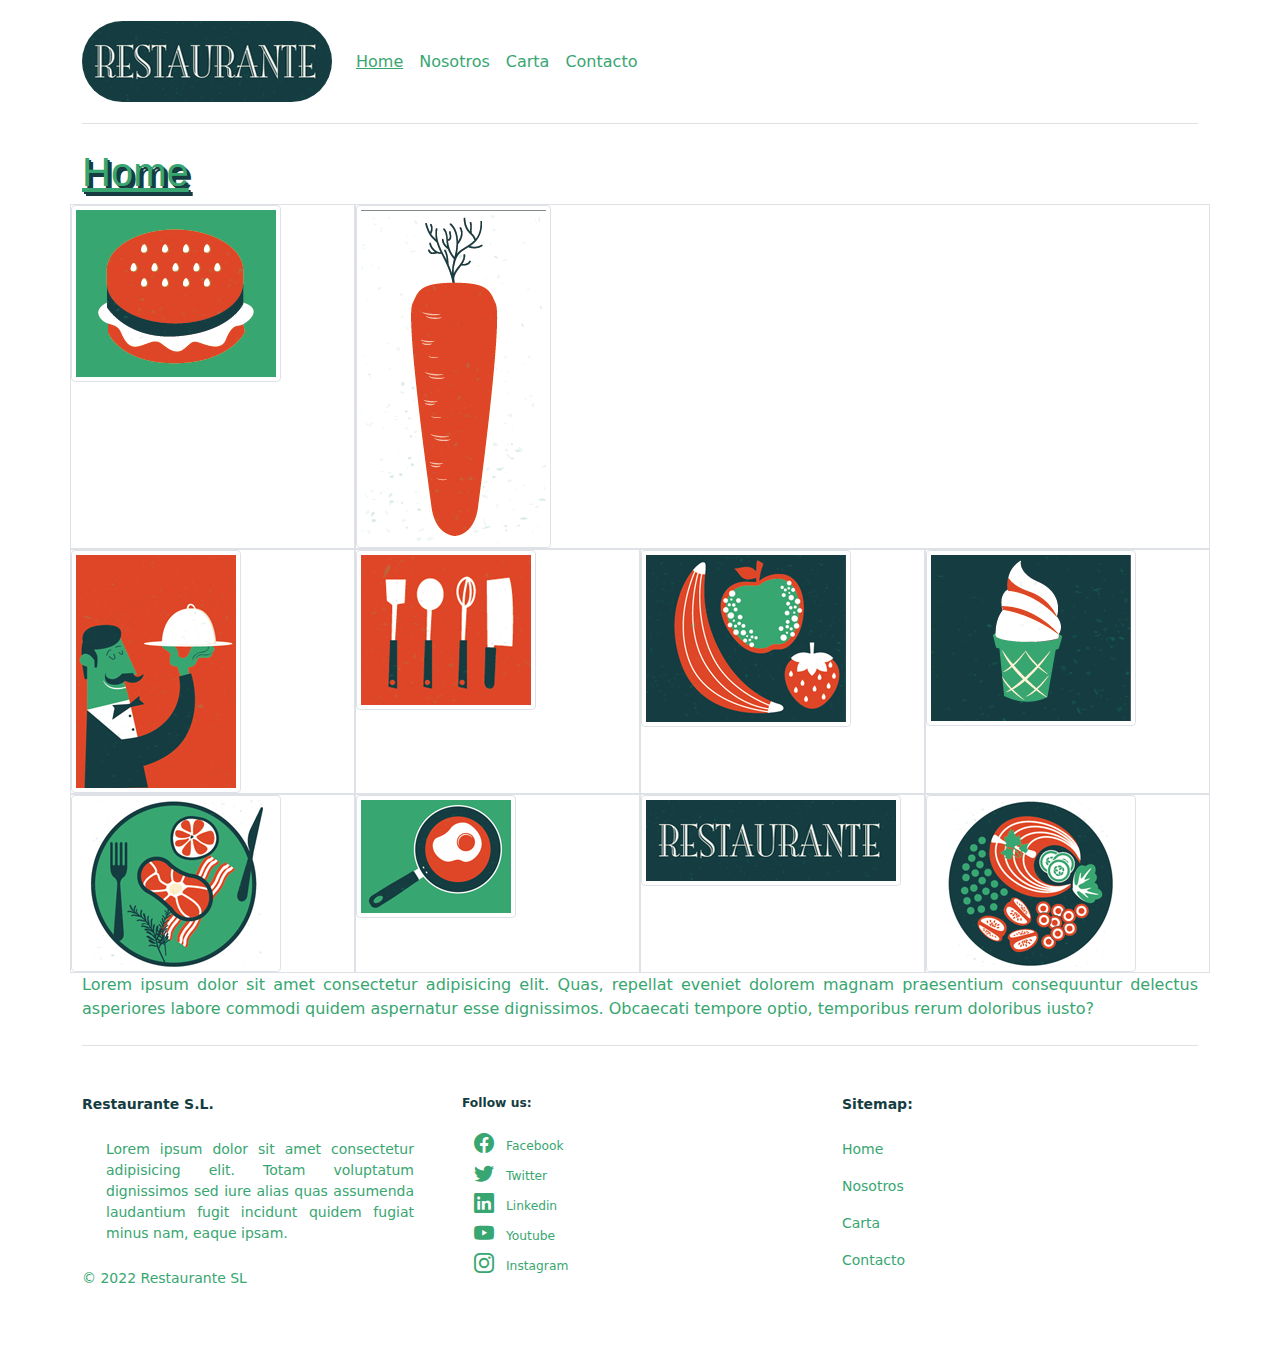
<file: index.html>
<!DOCTYPE html>
<html lang="es">
<head>
    <meta charset="UTF-8">
    <meta http-equiv="X-UA-Compatible" content="IE=edge">
    <meta name="viewport" content="width=device-width, initial-scale=1.0">
    <!-- Bootstrap CSS -->
    <link href="css/bootstrap.min.css" rel="stylesheet">
    <!-- Bootstrap icons-->
    <link rel="stylesheet" href="bootstrap-icons-1.7.2/bootstrap-icons.css">

    <link href="css/style.css" rel="stylesheet">
    <title>Home</title>
</head>
<body>
<div class="container">
    <!-- header : title and menu-->
    <header class="py-2 mb-4 border-bottom">
        <nav class="d-flex justify-content-between navbar navbar-expand-sm navbar-light">
            <a class="navbar-brand" href="index.html">
                <img src="img/restaurant.png" class="rounded-pill" alt="Restaurante">
            </a>
            <button class="navbar-toggler" type="button" data-bs-toggle="collapse" data-bs-target="#navbarSupportedContent" aria-controls="navbarSupportedContent" aria-expanded="false" aria-label="Toggle navigation">
                <span class="navbar-toggler-icon"></span>
            </button>
            <div class="collapse navbar-collapse" id="navbarSupportedContent">
                <ul class="navbar-nav me-auto  mb-2 mb-sm-0">
                    <li class="nav-item">
                        <a class="nav-link active" aria-current="page" href="index.html">Home</a>
                    </li>
                    <li class="nav-item">
                        <a class="nav-link" href="us.html">Nosotros</a>
                    </li>
                    <li class="nav-item">
                        <a class="nav-link" href="menu.html">Carta</a>
                    </li>
                    <li class="nav-item">
                        <a class="nav-link" href="contact.html">Contacto</a>
                    </li>
                </ul>
            </div>
        </nav>
    </header>

    <!-- main : content-->
    <main class="">
        <div class="row">
            <div class="col-12">
                <h1>Home</h1>
            </div>
        </div>
        <div class="row">
            <div class="col-3 m-0 p-0 border"><img src="img/burger.png" class="m0 p0 img-thumbnail rounted" alt=""></div>
            <div class="col-9 m-0 p-0 border"><img src="img/carrot.png" class="img-thumbnail rounted" alt=""></div>
            <div class="col-3 m-0 p-0 border"><img src="img/chef.png" class="img-thumbnail rounted" alt=""></div>
            <div class="col-3 m-0 p-0 border"><img src="img/cutlery.png" class="img-thumbnail rounted" alt=""></div>
            <div class="col-3 m-0 p-0 border"><img src="img/fruit.png" class="img-thumbnail rounted" alt=""></div>
            <div class="col-3 m-0 p-0 border"><img src="img/ice-cream.png" class="img-thumbnail rounted" alt=""></div>
            <div class="col-3 m-0 p-0 border"><img src="img/meat.png" class="img-thumbnail rounted" alt=""></div>
            <div class="col-3 m-0 p-0 border"><img src="img/pans.png" class="img-thumbnail rounted" alt=""></div>
            <div class="col-3 m-0 p-0 border"><img src="img/restaurant.png" class="img-thumbnail rounted" alt=""></div>
            <div class="col-3 m-0 p-0 border"><img src="img/salad.png" class="img-thumbnail rounted" alt=""></div>
        </div>
        Lorem ipsum dolor sit amet consectetur adipisicing elit. Quas, repellat eveniet dolorem magnam praesentium consequuntur delectus asperiores labore commodi quidem aspernatur esse dignissimos. Obcaecati tempore optio, temporibus rerum doloribus iusto?
    </main>

    <!-- footer : social media and copyright-->
    <footer class="border-top mt-4 small">
        <div class="row flex-md-row-reverse">

            <div class="col-md-4 align-items-stretch my-5">
                <section class="text-muted">
                    <p class="text-muted"><strong class="text-primary">Sitemap:</strong></p>
                    <ul class="navbar-nav me-auto mb-2 mb-sm-0">
                        <li class="nav-item">
                            <a class="nav-link green" href="index.html">Home</a>
                        </li>
                        <li class="nav-item">
                            <a class="nav-link green" href="us.html">Nosotros</a>
                        </li>
                        <li class="nav-item">
                            <a class="nav-link green" href="menu.html">Carta</a>
                        </li>
                        <li class="nav-item">
                            <a class="nav-link green" href="contact.html">Contacto</a>
                        </li>
                    </ul>
                </section>
            </div>
            
            <div class="col-md-4 align-items-stretch my-5">
                <section class="text-muted small">
                    <p class="text-muted"><strong class="text-primary">Follow us:</strong></p>
                    <ul class="navbar-nav me-auto mb-0 mb-sm-0">
                        <li class="green">
                            <a href="#" class="fa bi-facebook green"></a>Facebook
                        </li>
                        <li class="green">
                            <a href="#" class="fa bi-twitter green"></a>Twitter
                        </li>
                        <li class="green">
                            <a href="#" class="fa bi-linkedin green"></a>Linkedin
                        </li>
                        <li class="green">
                            <a href="#" class="fa bi-youtube green"></a>Youtube
                        </li>
                        <li class="green">
                            <a href="#" class="fa bi-instagram green"></a>Instagram
                        </li>
                    </ul>
                </section>
            </div>

            <div class="col-md-4 align-items-stretch my-5">
                <p class="text-muted"><strong class="text-primary">Restaurante S.L.</strong></p>
                <p class="text-wrap m-4">Lorem ipsum dolor sit amet consectetur adipisicing elit. Totam voluptatum dignissimos sed iure alias quas assumenda laudantium fugit incidunt quidem fugiat minus nam, eaque ipsam.</p>
                <p class="text-muted green">© 2022 Restaurante SL</p>
            </div>
        </div>
    </footer>
</div>
<!-- Bootstrap Bundle with Popper -->
<script src="js/bootstrap.bundle.min.js"></script>
</body>
</html>
</file>
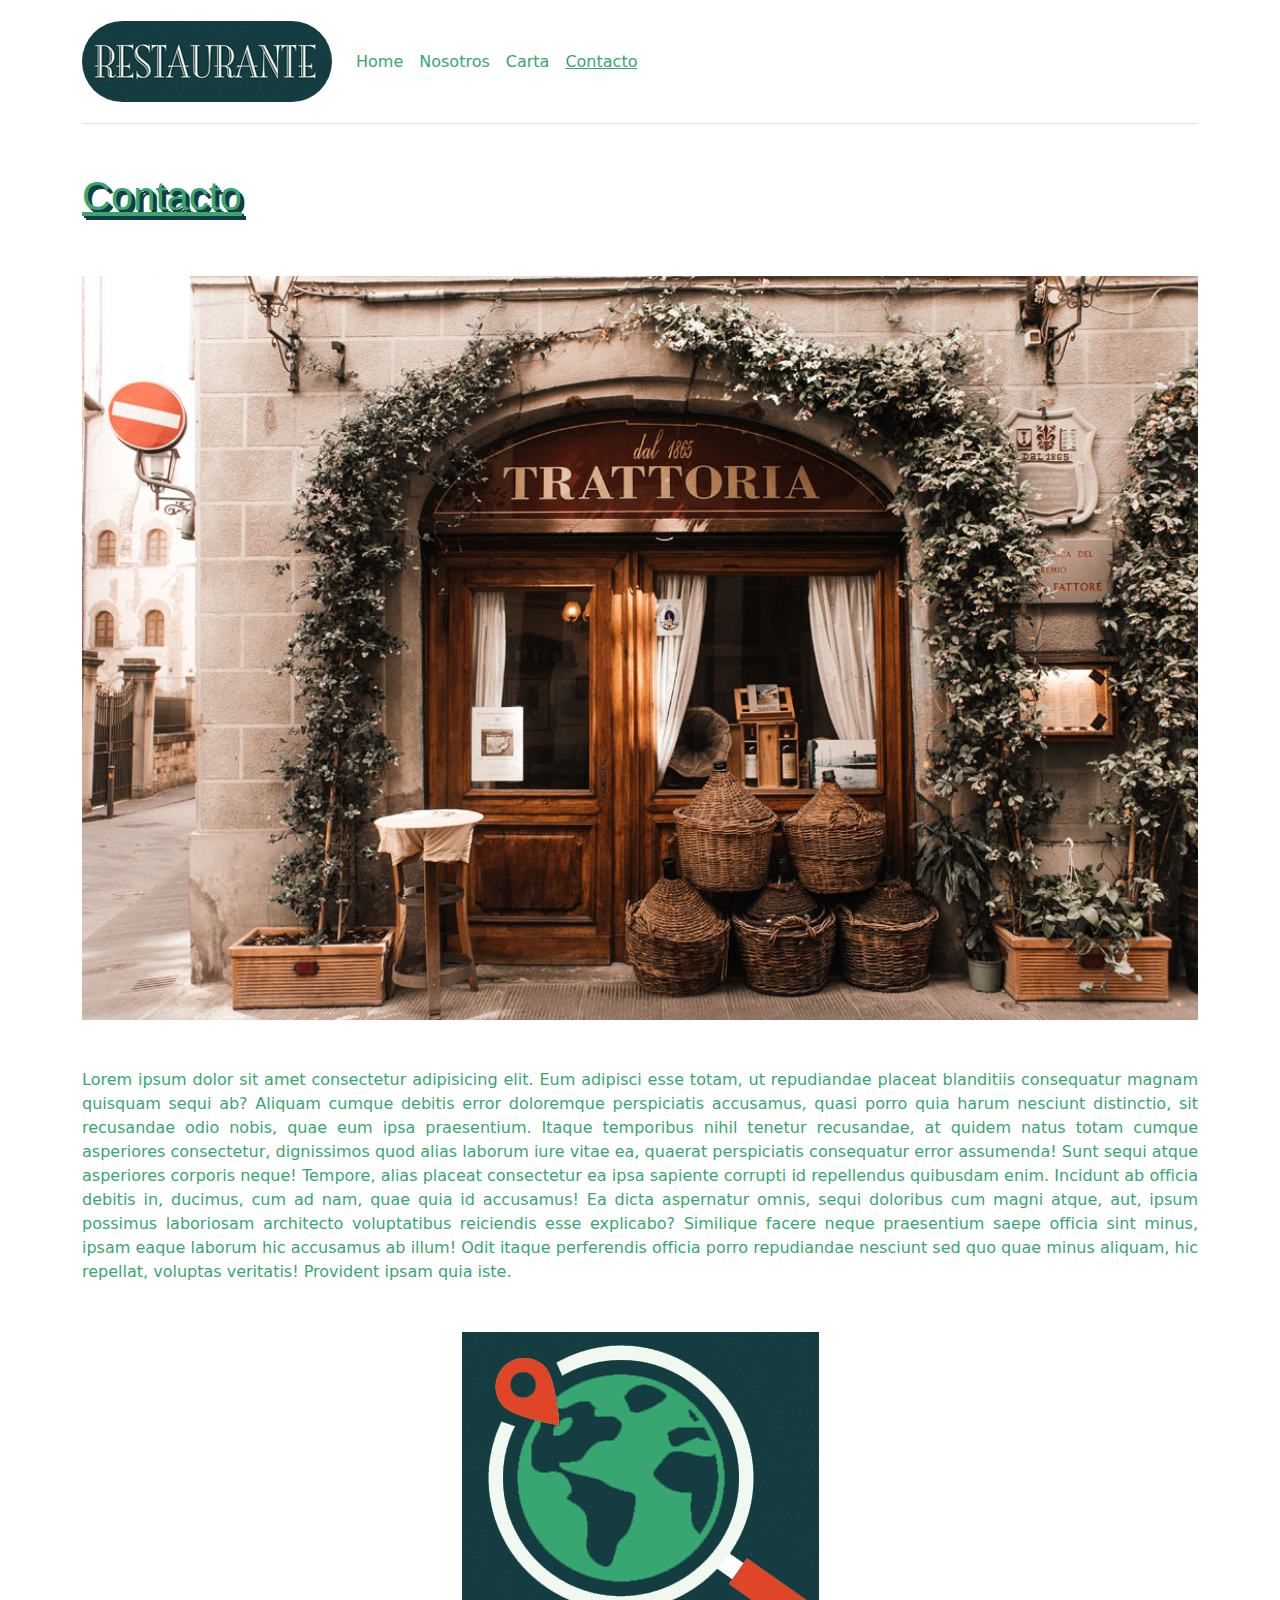
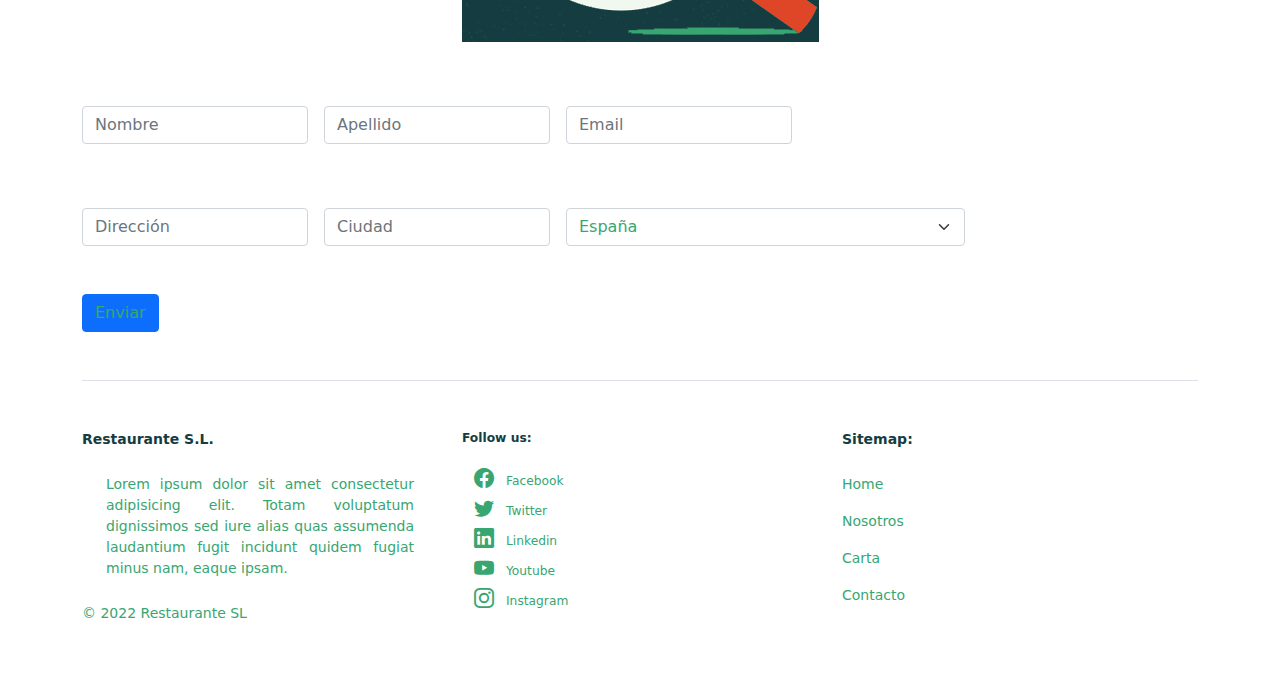
<file: contact.html>
<!DOCTYPE html>
<html lang="es">

<head>
    <meta charset="UTF-8">
    <meta http-equiv="X-UA-Compatible" content="IE=edge">
    <meta name="viewport" content="width=device-width, initial-scale=1.0">
    <!-- Bootstrap CSS -->
    <link href="css/bootstrap.min.css" rel="stylesheet">
    <!-- Bootstrap icons-->
    <link rel="stylesheet" href="bootstrap-icons-1.7.2/bootstrap-icons.css">

    <link href="css/style.css" rel="stylesheet">
    <title>Contacto</title>
</head>

<body>
    <div class="container">
        <!-- header : title and menu-->
        <header class="py-2 mb-4 border-bottom">
            <nav class="d-flex justify-content-between navbar navbar-expand-sm navbar-light">
                <a class="navbar-brand" href="index.html">
                    <img src="img/restaurant.png" class="rounded-pill" alt="Restaurante">
                </a>
                <button class="navbar-toggler" type="button" data-bs-toggle="collapse"
                    data-bs-target="#navbarSupportedContent" aria-controls="navbarSupportedContent"
                    aria-expanded="false" aria-label="Toggle navigation">
                    <span class="navbar-toggler-icon"></span>
                </button>
                <div class="collapse navbar-collapse" id="navbarSupportedContent">
                    <ul class="navbar-nav me-auto  mb-2 mb-sm-0">
                        <li class="nav-item">
                            <a class="nav-link" href="index.html">Home</a>
                        </li>
                        <li class="nav-item">
                            <a class="nav-link" href="us.html">Nosotros</a>
                        </li>
                        <li class="nav-item">
                            <a class="nav-link" href="menu.html">Carta</a>
                        </li>
                        <li class="nav-item">
                            <a class="nav-link active" aria-current="page" href="contact.html">Contacto</a>
                        </li>
                    </ul>
                </div>
            </nav>
        </header>

        <!-- main : content-->
        <main class="">
            <div class="row my-5">
                <div class="col-12">
                    <h1>Contacto</h1>
                </div>
            </div>
            <div class="row">
                <div class="col-12">
                    <img src="img/headers/pexels-003.jpg" alt="Contacto" class="d-block w-100">
                </div>
            </div>
            <div class="row my-5">
                <div class="col-12">
                    Lorem ipsum dolor sit amet consectetur adipisicing elit. Eum adipisci esse totam, ut repudiandae placeat
                    blanditiis consequatur magnam quisquam sequi ab? Aliquam cumque debitis error doloremque perspiciatis
                    accusamus, quasi porro quia harum nesciunt distinctio, sit recusandae odio nobis, quae eum ipsa praesentium.
                    Itaque temporibus nihil tenetur recusandae, at quidem natus totam cumque asperiores consectetur, dignissimos
                    quod alias laborum iure vitae ea, quaerat perspiciatis consequatur error assumenda! Sunt sequi atque
                    asperiores corporis neque! Tempore, alias placeat consectetur ea ipsa sapiente corrupti id repellendus
                    quibusdam enim. Incidunt ab officia debitis in, ducimus, cum ad nam, quae quia id accusamus! Ea dicta
                    aspernatur omnis, sequi doloribus cum magni atque, aut, ipsum possimus laboriosam architecto voluptatibus
                    reiciendis esse explicabo? Similique facere neque praesentium saepe officia sint minus, ipsam eaque laborum
                    hic accusamus ab illum! Odit itaque perferendis officia porro repudiandae nesciunt sed quo quae minus
                    aliquam, hic repellat, voluptas veritatis! Provident ipsam quia iste.
                </div>
            </div>
            <div class="row">
                <div class="col-12">
                    <img src="img/location.png" class="mx-auto d-block" alt="Mapa">
                </div>
            </div>
        
            <form>
                <div class="row align-items-center g-3 my-5">
                    <div class="col-12 col-md-auto">
                        <label class="form-label d-md-none" for="inputName">Nombre</label>
                        <input type="text" class="form-control" id="inputName" placeholder="Nombre" required>
                    </div>
                    <div class="col-12 col-md-auto">
                        <label class="form-label d-md-none" for="inputLastName">Apellido</label>
                        <input type="text" class="form-control" id="inputLastName" placeholder="Apellido" required>
                    </div>
                    <div class="col-12 col-md-auto">
                        <label class="form-label d-md-none" for="inputEmail">Email</label>
                        <input type="email" class="form-control" id="inputEmail" placeholder="Email" required>
                    </div>
                </div>
                <div class="row align-items-center g-3 my-5">
                    <div class="col-md-auto col-12">
                        <label class="form-label d-md-none" for="inputAddress">Dirección</label>
                        <input type="text" class="form-control" id="inputAddress" placeholder="Dirección" required>
                    </div>
                    <div class="col-md-auto col-12">
                        <label class="form-label d-md-none" for="inputCity">Ciudad</label>
                        <input type="text" class="form-control" id="inputCity" placeholder="Ciudad" required>
                    </div>
                    <div class="col-md-auto col-12">
                        <label class="form-label d-md-none" for="inputState">Estado</label>
                        <select class="form-select" id="inputState">
                            <option>Albania</option>
                            <option>Alemania</option>
                            <option>Andorra</option>
                            <option>Austria</option>
                            <option>Azerbaiyán</option>
                            <option>Bélgica</option>
                            <option>Bielorrusia</option>
                            <option>Bosnia y Herzegovina / Bosnia-Herzegovina</option>
                            <option>Bulgaria</option>
                            <option>Chipre</option>
                            <option>Croacia</option>
                            <option>Dinamarca</option>
                            <option selected>España</option>
                            <option>Estonia</option>
                            <option>Finlandia</option>
                            <option>Francia</option>
                            <option>Grecia</option>
                            <option>Hungría</option>
                            <option>Irlanda</option>
                            <option>Islandia</option>
                            <option>Italia</option>
                            <option>Letonia</option>
                            <option>Liechtenstein</option>
                            <option>Lituania</option>
                            <option>Luxemburgo</option>
                            <option>Macedonia del Norte</option>
                            <option>Malta</option>
                            <option>Moldavia</option>
                            <option>Mónaco</option>
                            <option>Montenegro</option>
                            <option>Noruega</option>
                            <option>Países Bajos</option>
                            <option>Polonia</option>
                            <option>Portugal</option>
                            <option>Reino Unido</option>
                            <option>Rumania / Rumanía</option>
                            <option>Rusia</option>
                            <option>Serbia</option>
                            <option>Suecia</option>
                            <option>Suiza</option>
                            <option>Ucrania</option>
                            <option>Ciudad del Vaticano</option>
                        </select>
                    </div>
                </div>
                <div class="row align-items-center my-5">
                    <div class="col-md-auto col-12">
                        <button type="submit" class="btn btn-primary">Enviar</button>
                    </div>
                </div>
            </form>
        </main>

        <!-- footer : social media and copyright-->
        <footer class="border-top mt-4 small">
            <div class="row flex-md-row-reverse">

                <div class="col-md-4 align-items-stretch my-5">
                    <section class="text-muted">
                        <p class="text-muted"><strong class="text-primary">Sitemap:</strong></p>
                        <ul class="navbar-nav me-auto mb-2 mb-sm-0">
                            <li class="nav-item">
                                <a class="nav-link green" href="index.html">Home</a>
                            </li>
                            <li class="nav-item">
                                <a class="nav-link green" href="us.html">Nosotros</a>
                            </li>
                            <li class="nav-item">
                                <a class="nav-link green" href="menu.html">Carta</a>
                            </li>
                            <li class="nav-item">
                                <a class="nav-link green" href="contact.html">Contacto</a>
                            </li>
                        </ul>
                    </section>
                </div>

                <div class="col-md-4 align-items-stretch my-5">
                    <section class="text-muted small">
                        <p class="text-muted"><strong class="text-primary">Follow us:</strong></p>
                        <ul class="navbar-nav me-auto mb-0 mb-sm-0">
                            <li class="green">
                                <a href="#" class="fa bi-facebook green"></a>Facebook
                            </li>
                            <li class="green">
                                <a href="#" class="fa bi-twitter green"></a>Twitter
                            </li>
                            <li class="green">
                                <a href="#" class="fa bi-linkedin green"></a>Linkedin
                            </li>
                            <li class="green">
                                <a href="#" class="fa bi-youtube green"></a>Youtube
                            </li>
                            <li class="green">
                                <a href="#" class="fa bi-instagram green"></a>Instagram
                            </li>
                        </ul>
                    </section>
                </div>

                <div class="col-md-4 align-items-stretch my-5">
                    <p class="text-muted"><strong class="text-primary">Restaurante S.L.</strong></p>
                    <p class="text-wrap m-4">Lorem ipsum dolor sit amet consectetur adipisicing elit. Totam voluptatum
                        dignissimos sed iure alias quas assumenda laudantium fugit incidunt quidem fugiat minus nam,
                        eaque ipsam.</p>
                    <p class="text-muted green">© 2022 Restaurante SL</p>
                </div>
            </div>
        </footer>
    </div>
    <!-- Bootstrap Bundle with Popper -->
    <script src="js/bootstrap.bundle.min.js"></script>
</body>

</html>
</file>
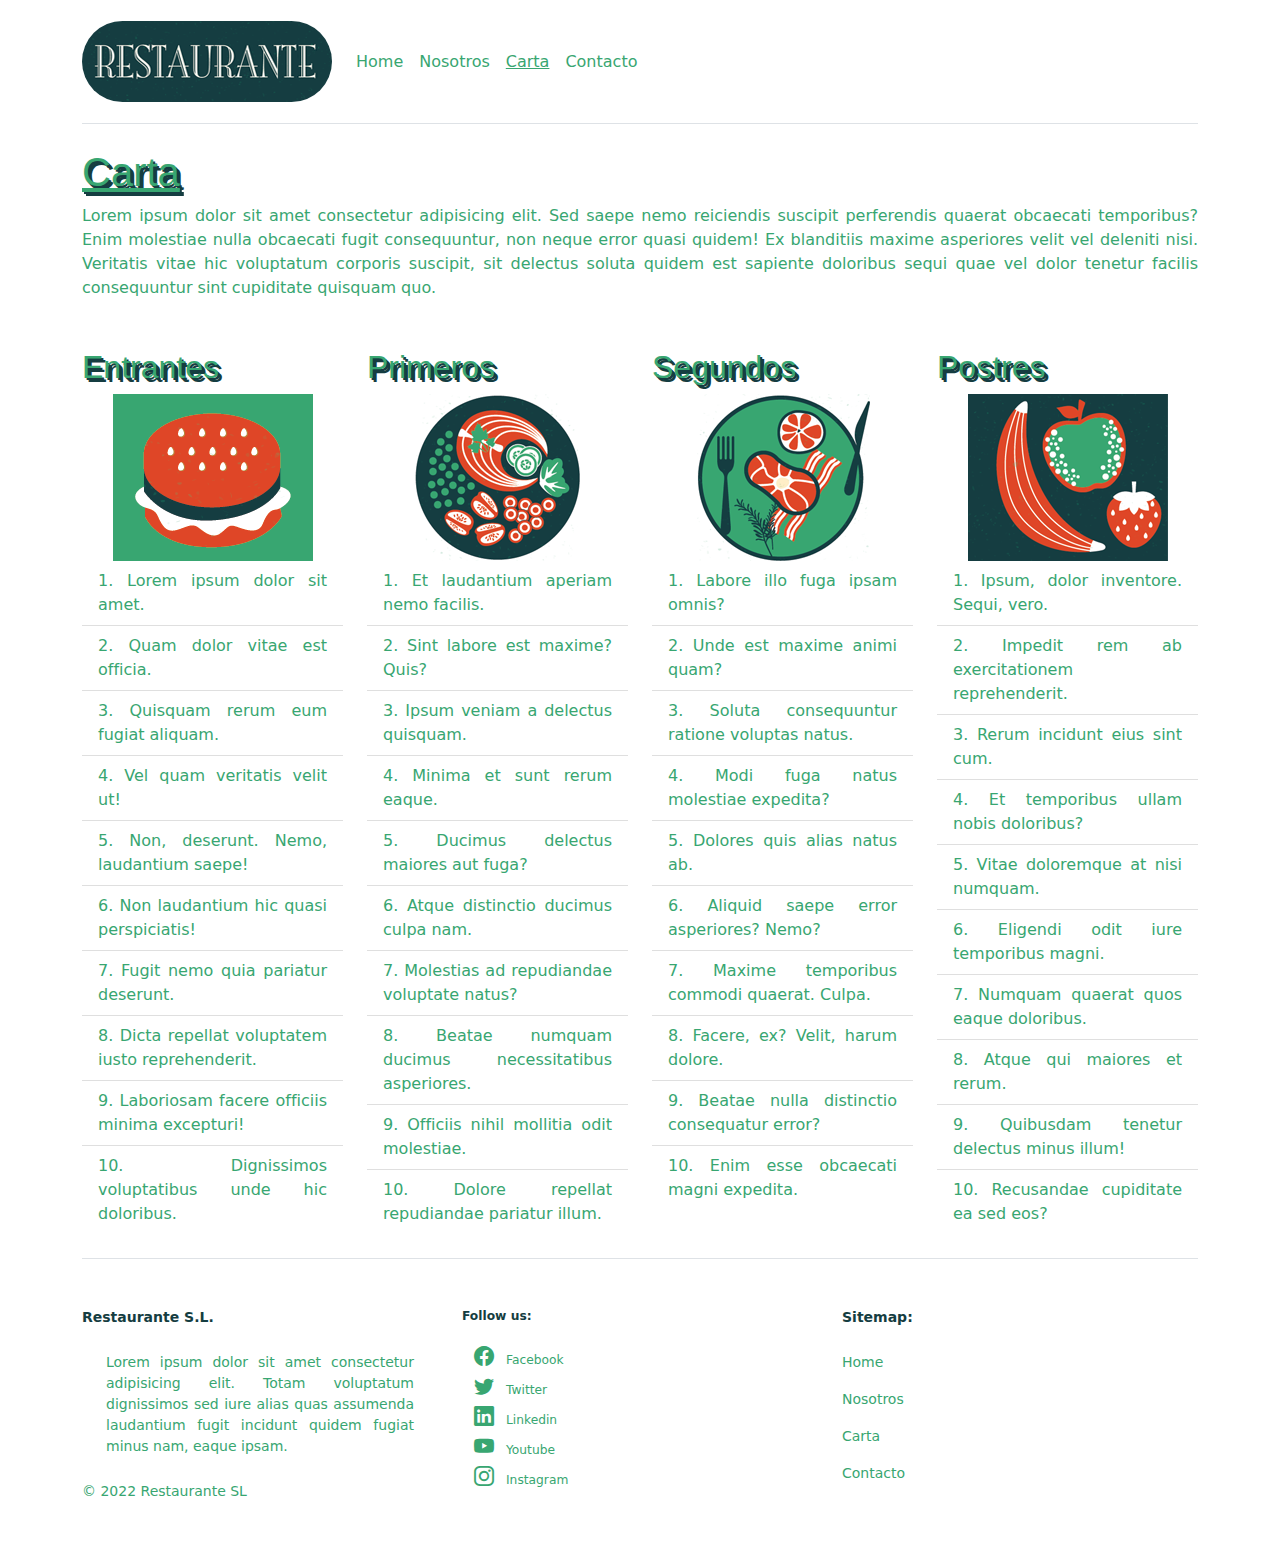
<file: menu.html>
<!DOCTYPE html>
<html lang="es">
<head>
    <meta charset="UTF-8">
    <meta http-equiv="X-UA-Compatible" content="IE=edge">
    <meta name="viewport" content="width=device-width, initial-scale=1.0">
    <!-- Bootstrap CSS -->
    <link href="css/bootstrap.min.css" rel="stylesheet">
    <!-- Bootstrap icons-->
    <link rel="stylesheet" href="bootstrap-icons-1.7.2/bootstrap-icons.css">

    <link href="css/style.css" rel="stylesheet">
    <title>Carta</title>
</head>
<body>
<div class="container">
    <!-- header : title and menu-->
    <header class="py-2 mb-4 border-bottom">
        <nav class="d-flex justify-content-between navbar navbar-expand-sm navbar-light">
            <a class="navbar-brand" href="index.html">
                <img src="img/restaurant.png" class="rounded-pill" alt="Restaurante">
            </a>
            <button class="navbar-toggler" type="button" data-bs-toggle="collapse" data-bs-target="#navbarSupportedContent" aria-controls="navbarSupportedContent" aria-expanded="false" aria-label="Toggle navigation">
                <span class="navbar-toggler-icon"></span>
            </button>
            <div class="collapse navbar-collapse" id="navbarSupportedContent">
                <ul class="navbar-nav me-auto  mb-2 mb-sm-0">
                    <li class="nav-item">
                        <a class="nav-link" href="index.html">Home</a>
                    </li>
                    <li class="nav-item">
                        <a class="nav-link" href="us.html">Nosotros</a>
                    </li>
                    <li class="nav-item">
                        <a class="nav-link active" aria-current="page" href="menu.html">Carta</a>
                    </li>
                    <li class="nav-item">
                        <a class="nav-link" href="contact.html">Contacto</a>
                    </li>
                </ul>
            </div>
        </nav>
    </header>

    <!-- main : content-->
    <main class="">
        <div class="row">
            <div class="col-12">
                <h1>Carta</h1>
            </div>
            <div class="col-12 mb-5">
                Lorem ipsum dolor sit amet consectetur adipisicing elit. Sed saepe nemo reiciendis suscipit perferendis quaerat obcaecati temporibus? Enim molestiae nulla obcaecati fugit consequuntur, non neque error quasi quidem! Ex blanditiis maxime asperiores velit vel deleniti nisi. Veritatis vitae hic voluptatum corporis suscipit, sit delectus soluta quidem est sapiente doloribus sequi quae vel dolor tenetur facilis consequuntur sint cupiditate quisquam quo.
            </div>
        </div>
        <div class="row">

            <div class="col-12 col-md-6 col-xl-3">
                <div class="row">
                    <div class="col-12">
                        <h2>Entrantes</h2>
                    </div>
                    <div class="col-12">
                        <img src="img/burger.png" class="mx-auto d-block" alt="Entrantes">
                        <ul class="list-group list-group-flush list-group-numbered">
                            <li class="list-group-item">Lorem ipsum dolor sit amet.</li>
                            <li class="list-group-item">Quam dolor vitae est officia.</li>
                            <li class="list-group-item">Quisquam rerum eum fugiat aliquam.</li>
                            <li class="list-group-item">Vel quam veritatis velit ut!</li>
                            <li class="list-group-item">Non, deserunt. Nemo, laudantium saepe!</li>
                            <li class="list-group-item">Non laudantium hic quasi perspiciatis!</li>
                            <li class="list-group-item">Fugit nemo quia pariatur deserunt.</li>
                            <li class="list-group-item">Dicta repellat voluptatem iusto reprehenderit.</li>
                            <li class="list-group-item">Laboriosam facere officiis minima excepturi!</li>
                            <li class="list-group-item">Dignissimos voluptatibus unde hic doloribus.</li>
                        </ul>
                    </div>
                </div>
            </div>

            <div class="col-12 col-md-6 col-xl-3">
                <div class="row">
                    <div class="col-12">
                        <h2>Primeros</h2>
                    </div>
                    <div class="col-12">
                        <img src="img/salad.png" class="mx-auto d-block" alt="Primeros">
                        <ul class="list-group list-group-flush list-group-numbered">
                            <li class="list-group-item">Et laudantium aperiam nemo facilis.</li>
                            <li class="list-group-item">Sint labore est maxime? Quis?</li>
                            <li class="list-group-item">Ipsum veniam a delectus quisquam.</li>
                            <li class="list-group-item">Minima et sunt rerum eaque.</li>
                            <li class="list-group-item">Ducimus delectus maiores aut fuga?</li>
                            <li class="list-group-item">Atque distinctio ducimus culpa nam.</li>
                            <li class="list-group-item">Molestias ad repudiandae voluptate natus?</li>
                            <li class="list-group-item">Beatae numquam ducimus necessitatibus asperiores.</li>
                            <li class="list-group-item">Officiis nihil mollitia odit molestiae.</li>
                            <li class="list-group-item">Dolore repellat repudiandae pariatur illum.</li>
                        </ul>
                    </div>
                </div>
            </div>

            <div class="col-12 col-md-6 col-xl-3">
                <div class="row">
                    <div class="col-12">
                        <h2>Segundos</h2>
                    </div>
                    <div class="col-12">
                        <img src="img/meat.png" class="mx-auto d-block" alt="Segundos">
                        <ul class="list-group list-group-flush list-group-numbered">
                            <li class="list-group-item">Labore illo fuga ipsam omnis?</li>
                            <li class="list-group-item">Unde est maxime animi quam?</li>
                            <li class="list-group-item">Soluta consequuntur ratione voluptas natus.</li>
                            <li class="list-group-item">Modi fuga natus molestiae expedita?</li>
                            <li class="list-group-item">Dolores quis alias natus ab.</li>
                            <li class="list-group-item">Aliquid saepe error asperiores? Nemo?</li>
                            <li class="list-group-item">Maxime temporibus commodi quaerat. Culpa.</li>
                            <li class="list-group-item">Facere, ex? Velit, harum dolore.</li>
                            <li class="list-group-item">Beatae nulla distinctio consequatur error?</li>
                            <li class="list-group-item">Enim esse obcaecati magni expedita.</li>
                        </ul>
                    </div>
                </div>
            </div>

            <div class="col-12 col-md-6 col-xl-3">
                <div class="row">
                    <div class="col-12">
                        <h2>Postres</h2>
                    </div>
                    <div class="col-12">
                        <img src="img/fruit.png" class="mx-auto d-block" alt="Postres">
                        <!-- ul.list-group>lorem10.list-group-item*10 -->
                        <ul class="list-group list-group-flush list-group-numbered">
                            <li class="list-group-item">Ipsum, dolor inventore. Sequi, vero.</li>
                            <li class="list-group-item">Impedit rem ab exercitationem reprehenderit.</li>
                            <li class="list-group-item">Rerum incidunt eius sint cum.</li>
                            <li class="list-group-item">Et temporibus ullam nobis doloribus?</li>
                            <li class="list-group-item">Vitae doloremque at nisi numquam.</li>
                            <li class="list-group-item">Eligendi odit iure temporibus magni.</li>
                            <li class="list-group-item">Numquam quaerat quos eaque doloribus.</li>
                            <li class="list-group-item">Atque qui maiores et rerum.</li>
                            <li class="list-group-item">Quibusdam tenetur delectus minus illum!</li>
                            <li class="list-group-item">Recusandae cupiditate ea sed eos?</li>
                        </ul>
                    </div>
                </div>
            </div>
        </div>
    </main>

    <!-- footer : social media and copyright-->
    <footer class="border-top mt-4 small">
        <div class="row flex-md-row-reverse">

            <div class="col-md-4 align-items-stretch my-5">
                <section class="text-muted">
                    <p class="text-muted"><strong class="text-primary">Sitemap:</strong></p>
                    <ul class="navbar-nav me-auto mb-2 mb-sm-0">
                        <li class="nav-item">
                            <a class="nav-link green" href="index.html">Home</a>
                        </li>
                        <li class="nav-item">
                            <a class="nav-link green" href="us.html">Nosotros</a>
                        </li>
                        <li class="nav-item">
                            <a class="nav-link green" href="menu.html">Carta</a>
                        </li>
                        <li class="nav-item">
                            <a class="nav-link green" href="contact.html">Contacto</a>
                        </li>
                    </ul>
                </section>
            </div>
            
            <div class="col-md-4 align-items-stretch my-5">
                <section class="text-muted small">
                    <p class="text-muted"><strong class="text-primary">Follow us:</strong></p>
                    <ul class="navbar-nav me-auto mb-0 mb-sm-0">
                        <li class="green">
                            <a href="#" class="fa bi-facebook green"></a>Facebook
                        </li>
                        <li class="green">
                            <a href="#" class="fa bi-twitter green"></a>Twitter
                        </li>
                        <li class="green">
                            <a href="#" class="fa bi-linkedin green"></a>Linkedin
                        </li>
                        <li class="green">
                            <a href="#" class="fa bi-youtube green"></a>Youtube
                        </li>
                        <li class="green">
                            <a href="#" class="fa bi-instagram green"></a>Instagram
                        </li>
                    </ul>
                </section>
            </div>

            <div class="col-md-4 align-items-stretch my-5">
                <p class="text-muted"><strong class="text-primary">Restaurante S.L.</strong></p>
                <p class="text-wrap m-4">Lorem ipsum dolor sit amet consectetur adipisicing elit. Totam voluptatum dignissimos sed iure alias quas assumenda laudantium fugit incidunt quidem fugiat minus nam, eaque ipsam.</p>
                <p class="text-muted green">© 2022 Restaurante SL</p>
            </div>
        </div>
    </footer>
</div>
<!-- Bootstrap Bundle with Popper -->
<script src="js/bootstrap.bundle.min.js"></script>
</body>
</html>
</file>
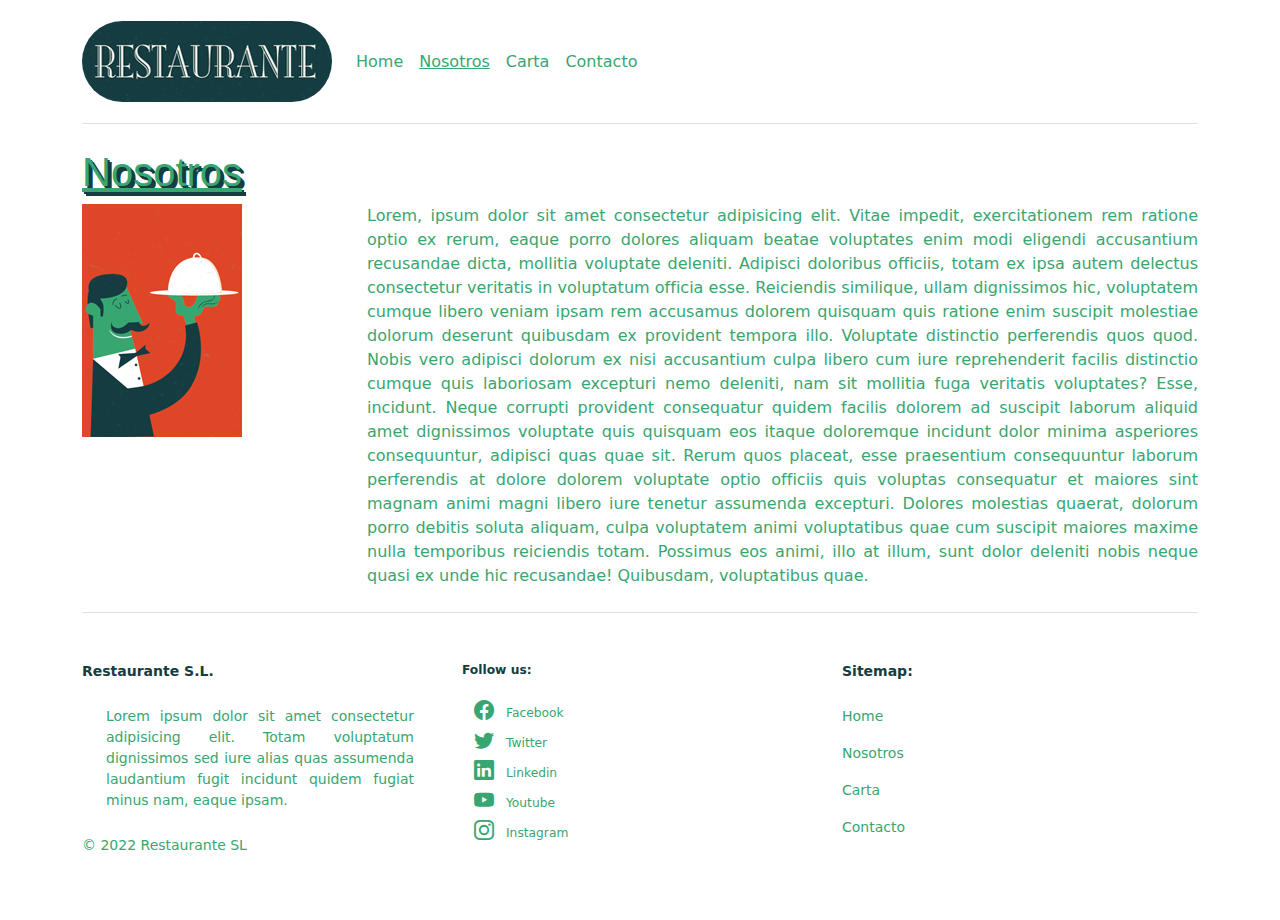
<file: us.html>
<!DOCTYPE html>
<html lang="es">
<head>
    <meta charset="UTF-8">
    <meta http-equiv="X-UA-Compatible" content="IE=edge">
    <meta name="viewport" content="width=device-width, initial-scale=1.0">
    <!-- Bootstrap CSS -->
    <link href="css/bootstrap.min.css" rel="stylesheet">
    <!-- Bootstrap icons-->
    <link rel="stylesheet" href="bootstrap-icons-1.7.2/bootstrap-icons.css">

    <link href="css/style.css" rel="stylesheet">
    <title>Nosotros</title>
</head>
<body>
<div class="container">
    <!-- header : title and menu-->
    <header class="py-2 mb-4 border-bottom">
        <nav class="d-flex justify-content-between navbar navbar-expand-sm navbar-light">
            <a class="navbar-brand" href="index.html">
                <img src="img/restaurant.png" class="rounded-pill" alt="Restaurante">
            </a>
            <button class="navbar-toggler" type="button" data-bs-toggle="collapse" data-bs-target="#navbarSupportedContent" aria-controls="navbarSupportedContent" aria-expanded="false" aria-label="Toggle navigation">
                <span class="navbar-toggler-icon"></span>
            </button>
            <div class="collapse navbar-collapse" id="navbarSupportedContent">
                <ul class="navbar-nav me-auto  mb-2 mb-sm-0">
                    <li class="nav-item">
                        <a class="nav-link" href="index.html">Home</a>
                    </li>
                    <li class="nav-item">
                        <a class="nav-link active" aria-current="page" href="us.html">Nosotros</a>
                    </li>
                    <li class="nav-item">
                        <a class="nav-link" href="menu.html">Carta</a>
                    </li>
                    <li class="nav-item">
                        <a class="nav-link" href="contact.html">Contacto</a>
                    </li>
                </ul>
            </div>
        </nav>
    </header>

    <!-- main : content-->
    <main class="">
        <div class="row">
            <div class="col-12">
                <h1>Nosotros</h1>
            </div>
        </div>
        <div class="row">
            <div class="col-sm-3"><img src="img/chef.png" class="mw-100 mx-auto" alt=""></div>
            <div class="col-sm-9">
                Lorem, ipsum dolor sit amet consectetur adipisicing elit. Vitae impedit, exercitationem rem ratione optio ex rerum, eaque porro dolores aliquam beatae voluptates enim modi eligendi accusantium recusandae dicta, mollitia voluptate deleniti. Adipisci doloribus officiis, totam ex ipsa autem delectus consectetur veritatis in voluptatum officia esse. Reiciendis similique, ullam dignissimos hic, voluptatem cumque libero veniam ipsam rem accusamus dolorem quisquam quis ratione enim suscipit molestiae dolorum deserunt quibusdam ex provident tempora illo. Voluptate distinctio perferendis quos quod. Nobis vero adipisci dolorum ex nisi accusantium culpa libero cum iure reprehenderit facilis distinctio cumque quis laboriosam excepturi nemo deleniti, nam sit mollitia fuga veritatis voluptates? Esse, incidunt. Neque corrupti provident consequatur quidem facilis dolorem ad suscipit laborum aliquid amet dignissimos voluptate quis quisquam eos itaque doloremque incidunt dolor minima asperiores consequuntur, adipisci quas quae sit. Rerum quos placeat, esse praesentium consequuntur laborum perferendis at dolore dolorem voluptate optio officiis quis voluptas consequatur et maiores sint magnam animi magni libero iure tenetur assumenda excepturi. Dolores molestias quaerat, dolorum porro debitis soluta aliquam, culpa voluptatem animi voluptatibus quae cum suscipit maiores maxime nulla temporibus reiciendis totam. Possimus eos animi, illo at illum, sunt dolor deleniti nobis neque quasi ex unde hic recusandae! Quibusdam, voluptatibus quae.
            </div>
        </div>
    </main>

    <!-- footer : social media and copyright-->
    <footer class="border-top mt-4 small">
        <div class="row flex-md-row-reverse">

            <div class="col-md-4 align-items-stretch my-5">
                <section class="text-muted">
                    <p class="text-muted"><strong class="text-primary">Sitemap:</strong></p>
                    <ul class="navbar-nav me-auto mb-2 mb-sm-0">
                        <li class="nav-item">
                            <a class="nav-link green" href="index.html">Home</a>
                        </li>
                        <li class="nav-item">
                            <a class="nav-link green" href="us.html">Nosotros</a>
                        </li>
                        <li class="nav-item">
                            <a class="nav-link green" href="menu.html">Carta</a>
                        </li>
                        <li class="nav-item">
                            <a class="nav-link green" href="contact.html">Contacto</a>
                        </li>
                    </ul>
                </section>
            </div>
            
            <div class="col-md-4 align-items-stretch my-5">
                <section class="text-muted small">
                    <p class="text-muted"><strong class="text-primary">Follow us:</strong></p>
                    <ul class="navbar-nav me-auto mb-0 mb-sm-0">
                        <li class="green">
                            <a href="#" class="fa bi-facebook green"></a>Facebook
                        </li>
                        <li class="green">
                            <a href="#" class="fa bi-twitter green"></a>Twitter
                        </li>
                        <li class="green">
                            <a href="#" class="fa bi-linkedin green"></a>Linkedin
                        </li>
                        <li class="green">
                            <a href="#" class="fa bi-youtube green"></a>Youtube
                        </li>
                        <li class="green">
                            <a href="#" class="fa bi-instagram green"></a>Instagram
                        </li>
                    </ul>
                </section>
            </div>

            <div class="col-md-4 align-items-stretch my-5">
                <p class="text-muted"><strong class="text-primary">Restaurante S.L.</strong></p>
                <p class="text-wrap m-4">Lorem ipsum dolor sit amet consectetur adipisicing elit. Totam voluptatum dignissimos sed iure alias quas assumenda laudantium fugit incidunt quidem fugiat minus nam, eaque ipsam.</p>
                <p class="text-muted green">© 2022 Restaurante SL</p>
            </div>
        </div>
    </footer>
</div>
<!-- Bootstrap Bundle with Popper -->
<script src="js/bootstrap.bundle.min.js"></script>
</body>
</html>
</file>
<file: css/style.css>
*{
    color:#38a671 !important;
    text-align: justify;
    text-justify: inter-word;
}
a{
    color:#38a671; 
}
a:hover{
    color: #153d41 !important;
    /*text-shadow: 1px 1px 1px #000000;*/
    font-weight: bold;
}
.active{
    text-decoration: underline;
}
h1{
    text-decoration: underline;
}
h1, h2{
    font-family:Impact, Haettenschweiler, 'Arial Narrow Bold', sans-serif;
    text-shadow: 2px 2px 0px #153d41,
                 4px 4px 0px #153d41;

}
.white{
    color: #ffffff !important;
}
.black{
    color: #000000 !important;
}
.text-danger, .orange{
    color: #df4627 !important;
}
.text-primary, .blue{
    color: #153d41 !important;
}
.text-success, .green{
    color: #38a671 !important;
}

.fa {
    padding: 4px;
    font-size: 20px;
    width: 20px;
    text-decoration: none;
    margin: 4px 8px;
}


.bg-burger{
    background-image: url("img/burger.png");
}
.bg-carrot{
    background-image: url("img/carrot.png");
}
.bg-cheff{
    background-image: url("img/chef.png");
}
.bg-cutlery{
    background-image: url("img/cutlery.png");
}
.bg-fruit{
    background-image: url("img/fruit.png");
}
.bg-ice-cream{
    background-image: url("ice-cream.png");
}
.bg-meat{
    background-image: url("img/meat.png");
}
.bg-pans{
    background-image: url("img/pans.png");
}
.bg-restaurant{
    background-image: url("img/restaurant.png");
}
.bg-salad{
    background-image: url("img/salad.png");
}
</file>
